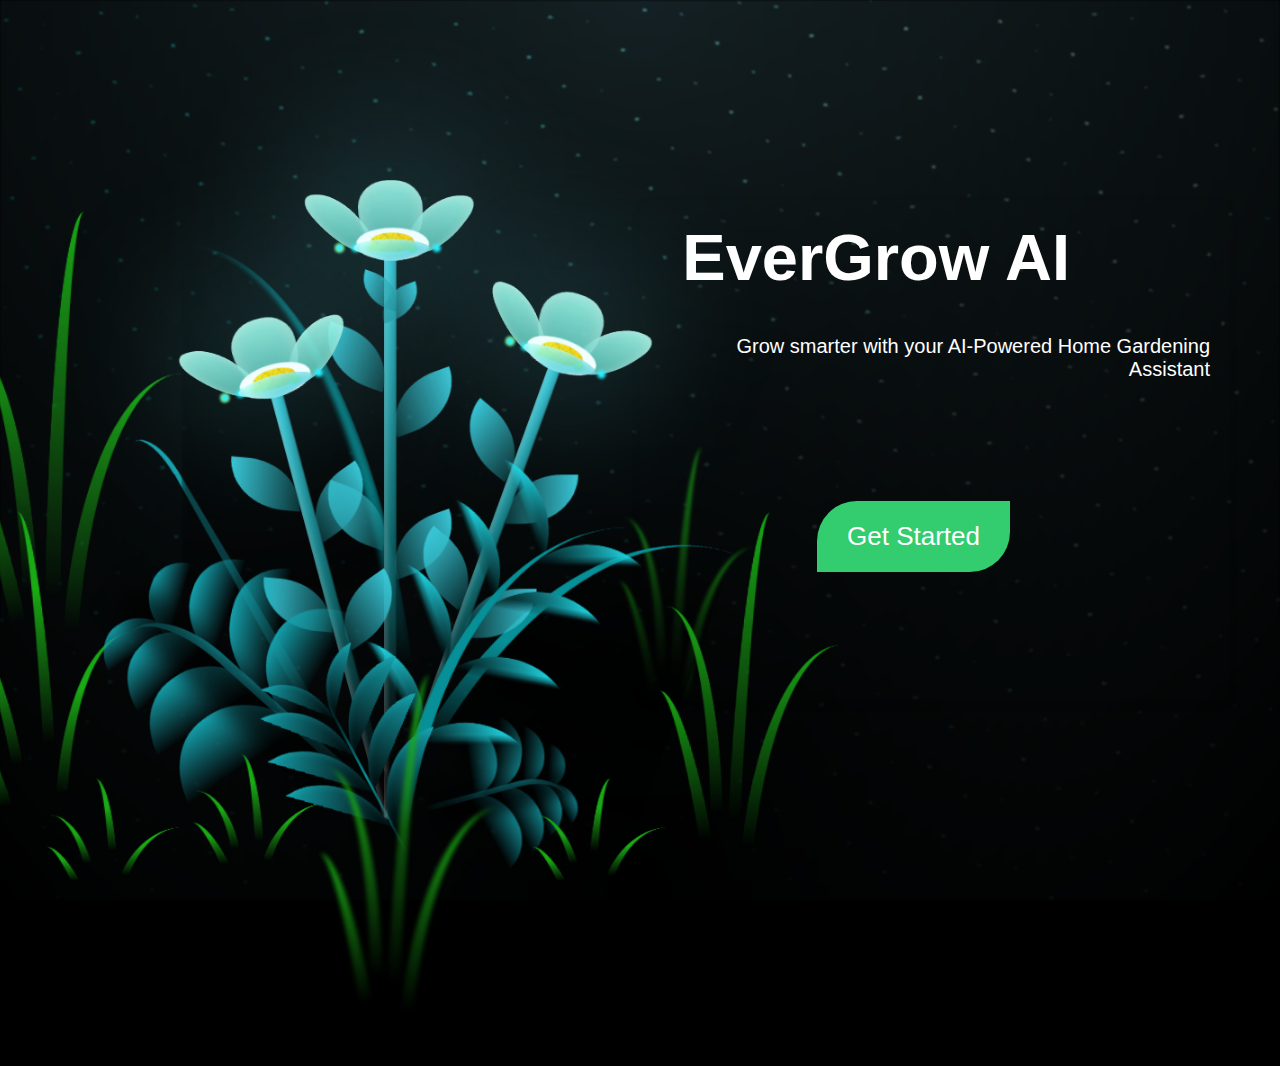
<file: index.html>
<!DOCTYPE html>
<html lang="en">
<head>
  <meta charset="UTF-8">
  <meta name="viewport" content="width=device-width, initial-scale=1.0">
  <title>EverGrow AI</title>
  <link rel="stylesheet" href="assets/css/index.css">
</head>


<body class="not-loaded">
  <div class="night"></div>

  <div class="right-content">
    <h2>EverGrow AI</h2>
    <p>Grow smarter with your AI-Powered Home Gardening Assistant</p>
    <button id="startButton">Get Started</button>
  </div>
  
  <div class="flowers">
    <div class="flower flower--1">
      <div class="flower__leafs flower__leafs--1">
        <div class="flower__leaf flower__leaf--1"></div>
        <div class="flower__leaf flower__leaf--2"></div>
        <div class="flower__leaf flower__leaf--3"></div>
        <div class="flower__leaf flower__leaf--4"></div>
        <div class="flower__white-circle"></div>

        <div class="flower__light flower__light--1"></div>
        <div class="flower__light flower__light--2"></div>
        <div class="flower__light flower__light--3"></div>
        <div class="flower__light flower__light--4"></div>
        <div class="flower__light flower__light--5"></div>
        <div class="flower__light flower__light--6"></div>
        <div class="flower__light flower__light--7"></div>
        <div class="flower__light flower__light--8"></div>

      </div>
      <div class="flower__line">
        <div class="flower__line__leaf flower__line__leaf--1"></div>
        <div class="flower__line__leaf flower__line__leaf--2"></div>
        <div class="flower__line__leaf flower__line__leaf--3"></div>
        <div class="flower__line__leaf flower__line__leaf--4"></div>
        <div class="flower__line__leaf flower__line__leaf--5"></div>
        <div class="flower__line__leaf flower__line__leaf--6"></div>
      </div>
    </div>

    <div class="flower flower--2">
      <div class="flower__leafs flower__leafs--2">
        <div class="flower__leaf flower__leaf--1"></div>
        <div class="flower__leaf flower__leaf--2"></div>
        <div class="flower__leaf flower__leaf--3"></div>
        <div class="flower__leaf flower__leaf--4"></div>
        <div class="flower__white-circle"></div>

        <div class="flower__light flower__light--1"></div>
        <div class="flower__light flower__light--2"></div>
        <div class="flower__light flower__light--3"></div>
        <div class="flower__light flower__light--4"></div>
        <div class="flower__light flower__light--5"></div>
        <div class="flower__light flower__light--6"></div>
        <div class="flower__light flower__light--7"></div>
        <div class="flower__light flower__light--8"></div>

      </div>
      <div class="flower__line">
        <div class="flower__line__leaf flower__line__leaf--1"></div>
        <div class="flower__line__leaf flower__line__leaf--2"></div>
        <div class="flower__line__leaf flower__line__leaf--3"></div>
        <div class="flower__line__leaf flower__line__leaf--4"></div>
      </div>
    </div>

    <div class="flower flower--3">
      <div class="flower__leafs flower__leafs--3">
        <div class="flower__leaf flower__leaf--1"></div>
        <div class="flower__leaf flower__leaf--2"></div>
        <div class="flower__leaf flower__leaf--3"></div>
        <div class="flower__leaf flower__leaf--4"></div>
        <div class="flower__white-circle"></div>

        <div class="flower__light flower__light--1"></div>
        <div class="flower__light flower__light--2"></div>
        <div class="flower__light flower__light--3"></div>
        <div class="flower__light flower__light--4"></div>
        <div class="flower__light flower__light--5"></div>
        <div class="flower__light flower__light--6"></div>
        <div class="flower__light flower__light--7"></div>
        <div class="flower__light flower__light--8"></div>

      </div>
      <div class="flower__line">
        <div class="flower__line__leaf flower__line__leaf--1"></div>
        <div class="flower__line__leaf flower__line__leaf--2"></div>
        <div class="flower__line__leaf flower__line__leaf--3"></div>
        <div class="flower__line__leaf flower__line__leaf--4"></div>
      </div>
    </div>

    <div class="grow-ans" style="--d:1.2s">
      <div class="flower__g-long">
        <div class="flower__g-long__top"></div>
        <div class="flower__g-long__bottom"></div>
      </div>
    </div>

    <div class="growing-grass">
      <div class="flower__grass flower__grass--1">
        <div class="flower__grass--top"></div>
        <div class="flower__grass--bottom"></div>
        <div class="flower__grass__leaf flower__grass__leaf--1"></div>
        <div class="flower__grass__leaf flower__grass__leaf--2"></div>
        <div class="flower__grass__leaf flower__grass__leaf--3"></div>
        <div class="flower__grass__leaf flower__grass__leaf--4"></div>
        <div class="flower__grass__leaf flower__grass__leaf--5"></div>
        <div class="flower__grass__leaf flower__grass__leaf--6"></div>
        <div class="flower__grass__leaf flower__grass__leaf--7"></div>
        <div class="flower__grass__leaf flower__grass__leaf--8"></div>
        <div class="flower__grass__overlay"></div>
      </div>
    </div>

    <div class="growing-grass">
      <div class="flower__grass flower__grass--2">
        <div class="flower__grass--top"></div>
        <div class="flower__grass--bottom"></div>
        <div class="flower__grass__leaf flower__grass__leaf--1"></div>
        <div class="flower__grass__leaf flower__grass__leaf--2"></div>
        <div class="flower__grass__leaf flower__grass__leaf--3"></div>
        <div class="flower__grass__leaf flower__grass__leaf--4"></div>
        <div class="flower__grass__leaf flower__grass__leaf--5"></div>
        <div class="flower__grass__leaf flower__grass__leaf--6"></div>
        <div class="flower__grass__leaf flower__grass__leaf--7"></div>
        <div class="flower__grass__leaf flower__grass__leaf--8"></div>
        <div class="flower__grass__overlay"></div>
      </div>
    </div>

    <div class="grow-ans" style="--d:2.4s">
      <div class="flower__g-right flower__g-right--1">
        <div class="leaf"></div>
      </div>
    </div>

    <div class="grow-ans" style="--d:2.8s">
      <div class="flower__g-right flower__g-right--2">
        <div class="leaf"></div>
      </div>
    </div>

    <div class="grow-ans" style="--d:2.8s">
      <div class="flower__g-front">
        <div class="flower__g-front__leaf-wrapper flower__g-front__leaf-wrapper--1">
          <div class="flower__g-front__leaf"></div>
        </div>
        <div class="flower__g-front__leaf-wrapper flower__g-front__leaf-wrapper--2">
          <div class="flower__g-front__leaf"></div>
        </div>
        <div class="flower__g-front__leaf-wrapper flower__g-front__leaf-wrapper--3">
          <div class="flower__g-front__leaf"></div>
        </div>
        <div class="flower__g-front__leaf-wrapper flower__g-front__leaf-wrapper--4">
          <div class="flower__g-front__leaf"></div>
        </div>
        <div class="flower__g-front__leaf-wrapper flower__g-front__leaf-wrapper--5">
          <div class="flower__g-front__leaf"></div>
        </div>
        <div class="flower__g-front__leaf-wrapper flower__g-front__leaf-wrapper--6">
          <div class="flower__g-front__leaf"></div>
        </div>
        <div class="flower__g-front__leaf-wrapper flower__g-front__leaf-wrapper--7">
          <div class="flower__g-front__leaf"></div>
        </div>
        <div class="flower__g-front__leaf-wrapper flower__g-front__leaf-wrapper--8">
          <div class="flower__g-front__leaf"></div>
        </div>
        <div class="flower__g-front__line"></div>
      </div>
    </div>

    <div class="grow-ans" style="--d:3.2s">
      <div class="flower__g-fr">
        <div class="leaf"></div>
        <div class="flower__g-fr__leaf flower__g-fr__leaf--1"></div>
        <div class="flower__g-fr__leaf flower__g-fr__leaf--2"></div>
        <div class="flower__g-fr__leaf flower__g-fr__leaf--3"></div>
        <div class="flower__g-fr__leaf flower__g-fr__leaf--4"></div>
        <div class="flower__g-fr__leaf flower__g-fr__leaf--5"></div>
        <div class="flower__g-fr__leaf flower__g-fr__leaf--6"></div>
        <div class="flower__g-fr__leaf flower__g-fr__leaf--7"></div>
        <div class="flower__g-fr__leaf flower__g-fr__leaf--8"></div>
      </div>
    </div>

    <div class="long-g long-g--0">
      <div class="grow-ans" style="--d:3s">
        <div class="leaf leaf--0"></div>
      </div>
      <div class="grow-ans" style="--d:2.2s">
        <div class="leaf leaf--1"></div>
      </div>
      <div class="grow-ans" style="--d:3.4s">
        <div class="leaf leaf--2"></div>
      </div>
      <div class="grow-ans" style="--d:3.6s">
        <div class="leaf leaf--3"></div>
      </div>
    </div>

    <div class="long-g long-g--1">
      <div class="grow-ans" style="--d:3.6s">
        <div class="leaf leaf--0"></div>
      </div>
      <div class="grow-ans" style="--d:3.8s">
        <div class="leaf leaf--1"></div>
      </div>
      <div class="grow-ans" style="--d:4s">
        <div class="leaf leaf--2"></div>
      </div>
      <div class="grow-ans" style="--d:4.2s">
        <div class="leaf leaf--3"></div>
      </div>
    </div>

    <div class="long-g long-g--2">
      <div class="grow-ans" style="--d:4s">
        <div class="leaf leaf--0"></div>
      </div>
      <div class="grow-ans" style="--d:4.2s">
        <div class="leaf leaf--1"></div>
      </div>
      <div class="grow-ans" style="--d:4.4s">
        <div class="leaf leaf--2"></div>
      </div>
      <div class="grow-ans" style="--d:4.6s">
        <div class="leaf leaf--3"></div>
      </div>
    </div>

    <div class="long-g long-g--3">
      <div class="grow-ans" style="--d:4s">
        <div class="leaf leaf--0"></div>
      </div>
      <div class="grow-ans" style="--d:4.2s">
        <div class="leaf leaf--1"></div>
      </div>
      <div class="grow-ans" style="--d:3s">
        <div class="leaf leaf--2"></div>
      </div>
      <div class="grow-ans" style="--d:3.6s">
        <div class="leaf leaf--3"></div>
      </div>
    </div>

    <div class="long-g long-g--4">
      <div class="grow-ans" style="--d:4s">
        <div class="leaf leaf--0"></div>
      </div>
      <div class="grow-ans" style="--d:4.2s">
        <div class="leaf leaf--1"></div>
      </div>
      <div class="grow-ans" style="--d:3s">
        <div class="leaf leaf--2"></div>
      </div>
      <div class="grow-ans" style="--d:3.6s">
        <div class="leaf leaf--3"></div>
      </div>
    </div>

    <div class="long-g long-g--5">
      <div class="grow-ans" style="--d:4s">
        <div class="leaf leaf--0"></div>
      </div>
      <div class="grow-ans" style="--d:4.2s">
        <div class="leaf leaf--1"></div>
      </div>
      <div class="grow-ans" style="--d:3s">
        <div class="leaf leaf--2"></div>
      </div>
      <div class="grow-ans" style="--d:3.6s">
        <div class="leaf leaf--3"></div>
      </div>
    </div>

    <div class="long-g long-g--6">
      <div class="grow-ans" style="--d:4.2s">
        <div class="leaf leaf--0"></div>
      </div>
      <div class="grow-ans" style="--d:4.4s">
        <div class="leaf leaf--1"></div>
      </div>
      <div class="grow-ans" style="--d:4.6s">
        <div class="leaf leaf--2"></div>
      </div>
      <div class="grow-ans" style="--d:4.8s">
        <div class="leaf leaf--3"></div>
      </div>
    </div>

    <div class="long-g long-g--7">
      <div class="grow-ans" style="--d:3s">
        <div class="leaf leaf--0"></div>
      </div>
      <div class="grow-ans" style="--d:3.2s">
        <div class="leaf leaf--1"></div>
      </div>
      <div class="grow-ans" style="--d:3.5s">
        <div class="leaf leaf--2"></div>
      </div>
      <div class="grow-ans" style="--d:3.6s">
        <div class="leaf leaf--3"></div>
      </div>
    </div>
  </div>
</body>


<script src="assets/js/index.js"></script>
</html>
</file>
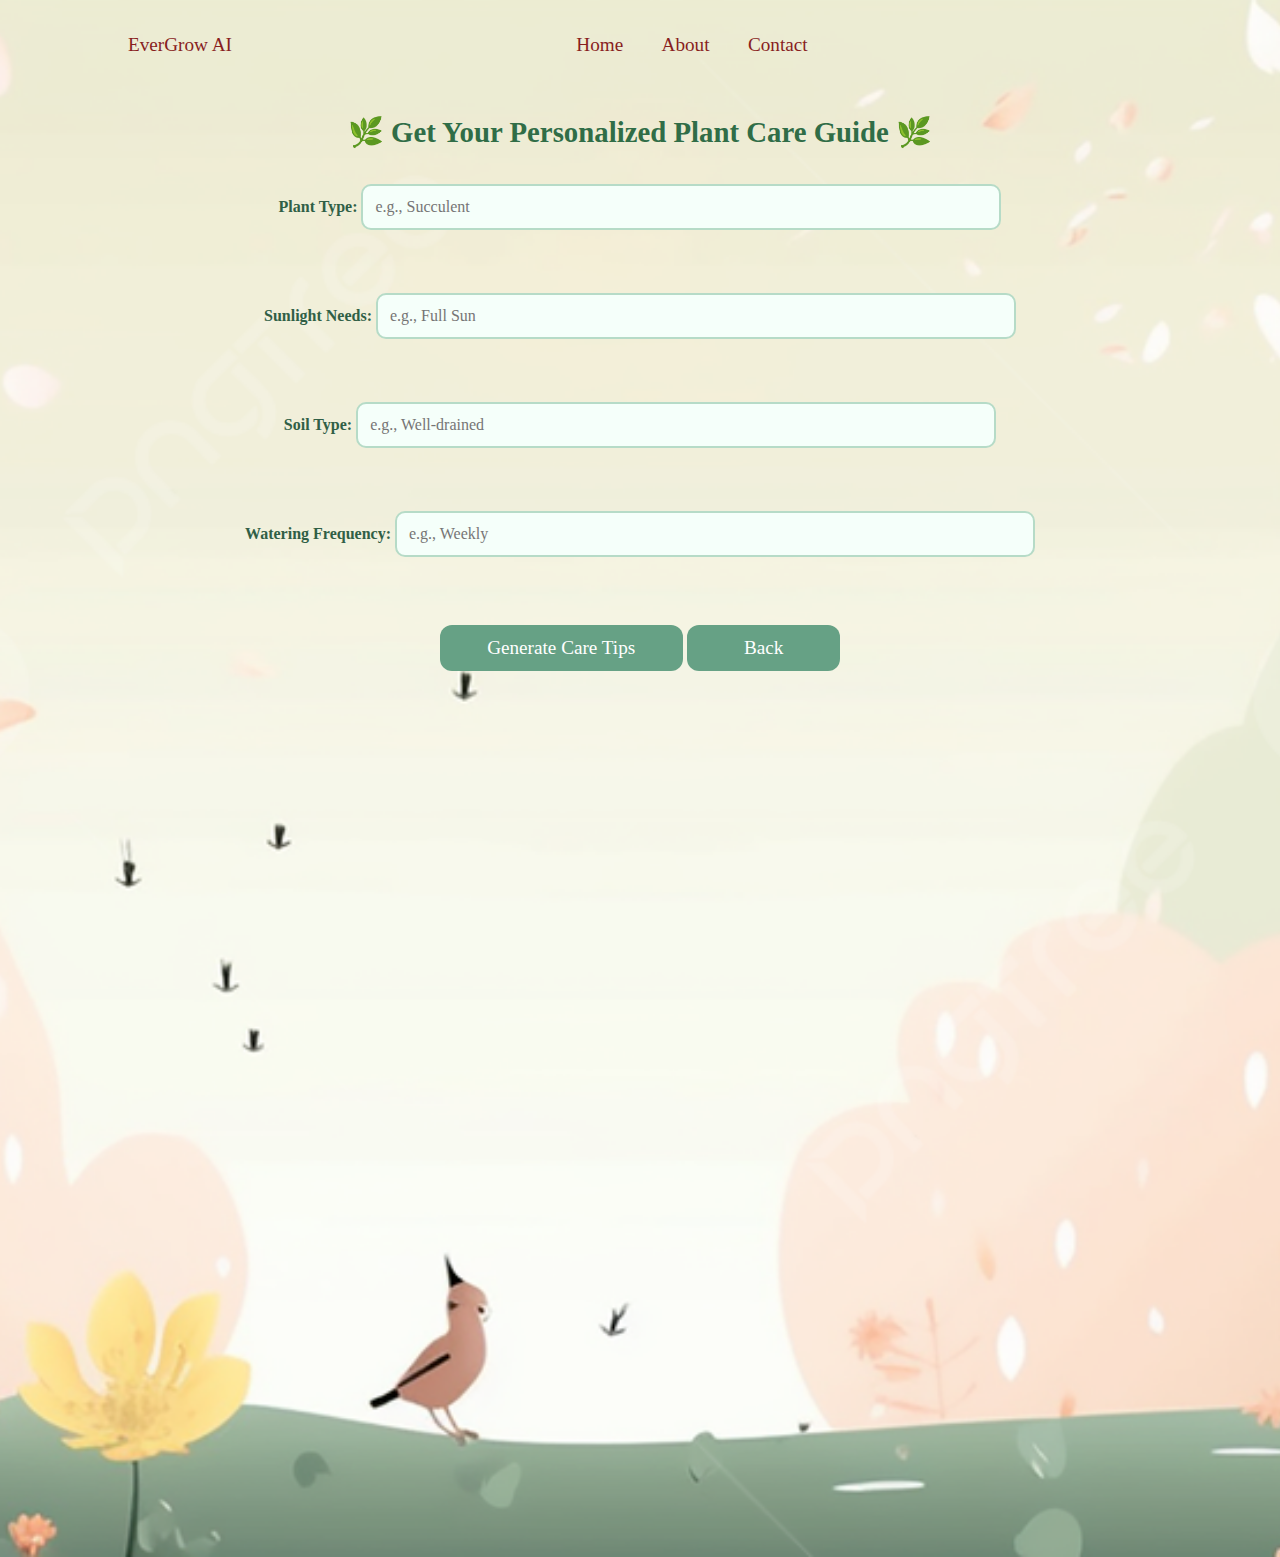
<file: care-guide.html>
<!DOCTYPE html>
<html lang="en">
<head>
  <meta charset="UTF-8">
  <title>Plant Care Guide 🌿</title>
  <link rel="stylesheet" href="/assets/css/care-guide.css">
</head>
<body>

  <nav>
    <a href="/index.html">EverGrow AI</a>
    <div class="cntr-nav">
        <a href="/home.html">Home</a>
        <a href="#">About</a>
        <a href="#">Contact</a>
    </div>
    <i class="ri-search-line"></i>
  </nav>

  <section class="care-guide">
    <h1>🌿 Get Your Personalized Plant Care Guide 🌿</h1>
    
    <form id="plant-form">
      <label>Plant Type:
        <input type="text" id="plantType" placeholder="e.g., Succulent">
      </label><br>

      <label>Sunlight Needs:
        <input type="text" id="sunlight" placeholder="e.g., Full Sun">
      </label><br>

      <label>Soil Type:
        <input type="text" id="soilType" placeholder="e.g., Well-drained">
      </label><br>

      <label>Watering Frequency:
        <input type="text" id="watering" placeholder="e.g., Weekly">
      </label><br>

      <button type="submit">Generate Care Tips</button>
      <a href="/home.html">
        <button type="button">Back</button>
      </a> <br>

    </form>

    <div id="ai-result"></div>
  </section>

  <script src="/assets/js/care-guide.js"></script>
</body>
</html>
</file>
<file: assets/css/index.css>
*,
*::after,
*::before {
  padding: 0;
  margin: 0;
  box-sizing: border-box;
}

:root {
  --dark-color: #000;
}

body {
  display: flex;
  align-items: flex-end;
  min-height: 100vh;
  background-color: var(--dark-color);
  overflow: hidden;
  perspective: 1000px;
}

.right-content {
  position: absolute;
  top: 50%;
  right: 50px; /* Adjust for spacing */
  transform: translateY(-50%);
  text-align: right;
  background: rgba(255, 255, 255, 0); /* Light background */
  padding: 20px;
  border-radius: 10px;
  box-shadow: 0px 4px 10px rgba(0, 0, 0, 0.1);
  height: 500px;
  width: 590px;
}
.right-content h2 {
  color: #fff;
  padding-right: 140px;
  font-family: "Gill Sans", "Gill Sans MT", Calibri, "Trebuchet MS", sans-serif;
  font-size: 65px;
  margin-bottom: 10px;
}
.right-content p {
  color: #fff;
  padding-top: 30px;
  padding-left: 10px;
  padding-bottom: 100px;
  font-family: "Gill Sans", "Gill Sans MT", Calibri, "Trebuchet MS", sans-serif;
  font-size: 20px;
  margin-bottom: 20px;
}

#startButton {
  margin-right: 200px;
  background: #33cc6e;
  color: white;
  border: none;
  padding: 20px 30px;
  font-size: 26px;
  cursor: pointer;
  border-radius: 40px 0 40px 0;
}
#startButton:hover {
  background: rgb(90, 132, 92);
}

.night {
  position: fixed;
  left: 50%;
  top: 0;
  transform: translateX(-50%);
  width: 100%;
  height: 100%;
  filter: blur(0.1vmin);
  background-image: radial-gradient(ellipse at top, transparent 0%, var(--dark-color)), radial-gradient(ellipse at bottom, var(--dark-color), rgba(145, 233, 255, 0.2)), repeating-linear-gradient(220deg, rgb(0, 0, 0) 0px, rgb(0, 0, 0) 19px, transparent 19px, transparent 22px), repeating-linear-gradient(189deg, rgb(0, 0, 0) 0px, rgb(0, 0, 0) 19px, transparent 19px, transparent 22px), repeating-linear-gradient(148deg, rgb(0, 0, 0) 0px, rgb(0, 0, 0) 19px, transparent 19px, transparent 22px), linear-gradient(90deg, rgb(0, 255, 250), rgb(240, 240, 240));
}

.flowers {
  position: absolute;
  left: 30%;
  position: relative;
  transform: scale(0.9);
}

.flower {
  position: absolute;
  bottom: 10vmin;
  transform-origin: bottom center;
  z-index: 10;
  --fl-speed: 0.8s;
}
.flower--1 {
  animation: moving-flower-1 4s linear infinite;
}
.flower--1 .flower__line {
  height: 70vmin;
  animation-delay: 0.3s;
}
.flower--1 .flower__line__leaf--1 {
  animation: blooming-leaf-right var(--fl-speed) 1.6s backwards;
}
.flower--1 .flower__line__leaf--2 {
  animation: blooming-leaf-right var(--fl-speed) 1.4s backwards;
}
.flower--1 .flower__line__leaf--3 {
  animation: blooming-leaf-left var(--fl-speed) 1.2s backwards;
}
.flower--1 .flower__line__leaf--4 {
  animation: blooming-leaf-left var(--fl-speed) 1s backwards;
}
.flower--1 .flower__line__leaf--5 {
  animation: blooming-leaf-right var(--fl-speed) 1.8s backwards;
}
.flower--1 .flower__line__leaf--6 {
  animation: blooming-leaf-left var(--fl-speed) 2s backwards;
}
.flower--2 {
  left: 50%;
  transform: rotate(20deg);
  animation: moving-flower-2 4s linear infinite;
}
.flower--2 .flower__line {
  height: 60vmin;
  animation-delay: 0.6s;
}
.flower--2 .flower__line__leaf--1 {
  animation: blooming-leaf-right var(--fl-speed) 1.9s backwards;
}
.flower--2 .flower__line__leaf--2 {
  animation: blooming-leaf-right var(--fl-speed) 1.7s backwards;
}
.flower--2 .flower__line__leaf--3 {
  animation: blooming-leaf-left var(--fl-speed) 1.5s backwards;
}
.flower--2 .flower__line__leaf--4 {
  animation: blooming-leaf-left var(--fl-speed) 1.3s backwards;
}
.flower--3 {
  left: 50%;
  transform: rotate(-15deg);
  animation: moving-flower-3 4s linear infinite;
}
.flower--3 .flower__line {
  animation-delay: 0.9s;
}
.flower--3 .flower__line__leaf--1 {
  animation: blooming-leaf-right var(--fl-speed) 2.5s backwards;
}
.flower--3 .flower__line__leaf--2 {
  animation: blooming-leaf-right var(--fl-speed) 2.3s backwards;
}
.flower--3 .flower__line__leaf--3 {
  animation: blooming-leaf-left var(--fl-speed) 2.1s backwards;
}
.flower--3 .flower__line__leaf--4 {
  animation: blooming-leaf-left var(--fl-speed) 1.9s backwards;
}
.flower__leafs {
  position: relative;
  animation: blooming-flower 2s backwards;
}
.flower__leafs--1 {
  animation-delay: 1.1s;
}
.flower__leafs--2 {
  animation-delay: 1.4s;
}
.flower__leafs--3 {
  animation-delay: 1.7s;
}
.flower__leafs::after {
  content: "";
  position: absolute;
  left: 0;
  top: 0;
  transform: translate(-50%, -100%);
  width: 8vmin;
  height: 8vmin;
  background-color: #6bf0ff;
  filter: blur(10vmin);
}
.flower__leaf {
  position: absolute;
  bottom: 0;
  left: 50%;
  width: 8vmin;
  height: 11vmin;
  border-radius: 51% 49% 47% 53%/44% 45% 55% 69%;
  background-color: #a7ffee;
  background-image: linear-gradient(to top, #54b8aa, #a7ffee);
  transform-origin: bottom center;
  opacity: 0.9;
  box-shadow: inset 0 0 2vmin rgba(255, 255, 255, 0.5);
}
.flower__leaf--1 {
  transform: translate(-10%, 1%) rotateY(40deg) rotateX(-50deg);
}
.flower__leaf--2 {
  transform: translate(-50%, -4%) rotateX(40deg);
}
.flower__leaf--3 {
  transform: translate(-90%, 0%) rotateY(45deg) rotateX(50deg);
}
.flower__leaf--4 {
  width: 8vmin;
  height: 8vmin;
  transform-origin: bottom left;
  border-radius: 4vmin 10vmin 4vmin 4vmin;
  transform: translate(0%, 18%) rotateX(70deg) rotate(-43deg);
  background-image: linear-gradient(to top, #39c6d6, #a7ffee);
  z-index: 1;
  opacity: 0.8;
}
.flower__white-circle {
  position: absolute;
  left: -3.5vmin;
  top: -3vmin;
  width: 9vmin;
  height: 4vmin;
  border-radius: 50%;
  background-color: #fff;
}
.flower__white-circle::after {
  content: "";
  position: absolute;
  left: 50%;
  top: 45%;
  transform: translate(-50%, -50%);
  width: 60%;
  height: 60%;
  border-radius: inherit;
  background-image: repeating-linear-gradient(135deg, rgba(0, 0, 0, 0.03) 0px, rgba(0, 0, 0, 0.03) 1px, transparent 1px, transparent 12px), repeating-linear-gradient(45deg, rgba(0, 0, 0, 0.03) 0px, rgba(0, 0, 0, 0.03) 1px, transparent 1px, transparent 12px), repeating-linear-gradient(67.5deg, rgba(0, 0, 0, 0.03) 0px, rgba(0, 0, 0, 0.03) 1px, transparent 1px, transparent 12px), repeating-linear-gradient(135deg, rgba(0, 0, 0, 0.03) 0px, rgba(0, 0, 0, 0.03) 1px, transparent 1px, transparent 12px), repeating-linear-gradient(45deg, rgba(0, 0, 0, 0.03) 0px, rgba(0, 0, 0, 0.03) 1px, transparent 1px, transparent 12px), repeating-linear-gradient(112.5deg, rgba(0, 0, 0, 0.03) 0px, rgba(0, 0, 0, 0.03) 1px, transparent 1px, transparent 12px), repeating-linear-gradient(112.5deg, rgba(0, 0, 0, 0.03) 0px, rgba(0, 0, 0, 0.03) 1px, transparent 1px, transparent 12px), repeating-linear-gradient(45deg, rgba(0, 0, 0, 0.03) 0px, rgba(0, 0, 0, 0.03) 1px, transparent 1px, transparent 12px), repeating-linear-gradient(22.5deg, rgba(0, 0, 0, 0.03) 0px, rgba(0, 0, 0, 0.03) 1px, transparent 1px, transparent 12px), repeating-linear-gradient(45deg, rgba(0, 0, 0, 0.03) 0px, rgba(0, 0, 0, 0.03) 1px, transparent 1px, transparent 12px), repeating-linear-gradient(22.5deg, rgba(0, 0, 0, 0.03) 0px, rgba(0, 0, 0, 0.03) 1px, transparent 1px, transparent 12px), repeating-linear-gradient(135deg, rgba(0, 0, 0, 0.03) 0px, rgba(0, 0, 0, 0.03) 1px, transparent 1px, transparent 12px), repeating-linear-gradient(157.5deg, rgba(0, 0, 0, 0.03) 0px, rgba(0, 0, 0, 0.03) 1px, transparent 1px, transparent 12px), repeating-linear-gradient(67.5deg, rgba(0, 0, 0, 0.03) 0px, rgba(0, 0, 0, 0.03) 1px, transparent 1px, transparent 12px), repeating-linear-gradient(67.5deg, rgba(0, 0, 0, 0.03) 0px, rgba(0, 0, 0, 0.03) 1px, transparent 1px, transparent 12px), linear-gradient(90deg, rgb(255, 235, 18), rgb(255, 206, 0));
}
.flower__line {
  height: 55vmin;
  width: 1.5vmin;
  background-image: linear-gradient(to left, rgba(0, 0, 0, 0.2), transparent, rgba(255, 255, 255, 0.2)), linear-gradient(to top, transparent 10%, #14757a, #39c6d6);
  box-shadow: inset 0 0 2px rgba(0, 0, 0, 0.5);
  animation: grow-flower-tree 4s backwards;
}
.flower__line__leaf {
  --w: 7vmin;
  --h: calc(var(--w) + 2vmin);
  position: absolute;
  top: 20%;
  left: 90%;
  width: var(--w);
  height: var(--h);
  border-top-right-radius: var(--h);
  border-bottom-left-radius: var(--h);
  background-image: linear-gradient(to top, rgba(20, 117, 122, 0.4), #39c6d6);
}
.flower__line__leaf--1 {
  transform: rotate(70deg) rotateY(30deg);
}
.flower__line__leaf--2 {
  top: 45%;
  transform: rotate(70deg) rotateY(30deg);
}
.flower__line__leaf--3, .flower__line__leaf--4, .flower__line__leaf--6 {
  border-top-right-radius: 0;
  border-bottom-left-radius: 0;
  border-top-left-radius: var(--h);
  border-bottom-right-radius: var(--h);
  left: -460%;
  top: 12%;
  transform: rotate(-70deg) rotateY(30deg);
}
.flower__line__leaf--4 {
  top: 40%;
}
.flower__line__leaf--5 {
  top: 0;
  transform-origin: left;
  transform: rotate(70deg) rotateY(30deg) scale(0.6);
}
.flower__line__leaf--6 {
  top: -2%;
  left: -450%;
  transform-origin: right;
  transform: rotate(-70deg) rotateY(30deg) scale(0.6);
}
.flower__light {
  position: absolute;
  bottom: 0vmin;
  width: 1vmin;
  height: 1vmin;
  background-color: rgb(255, 251, 0);
  border-radius: 50%;
  filter: blur(0.2vmin);
  animation: light-ans 4s linear infinite backwards;
}
.flower__light:nth-child(odd) {
  background-color: #23f0ff;
}
.flower__light--1 {
  left: -2vmin;
  animation-delay: 1s;
}
.flower__light--2 {
  left: 3vmin;
  animation-delay: 0.5s;
}
.flower__light--3 {
  left: -6vmin;
  animation-delay: 0.3s;
}
.flower__light--4 {
  left: 6vmin;
  animation-delay: 0.9s;
}
.flower__light--5 {
  left: -1vmin;
  animation-delay: 1.5s;
}
.flower__light--6 {
  left: -4vmin;
  animation-delay: 3s;
}
.flower__light--7 {
  left: 3vmin;
  animation-delay: 2s;
}
.flower__light--8 {
  left: -6vmin;
  animation-delay: 3.5s;
}
.flower__grass {
  --c: #159faa;
  --line-w: 1.5vmin;
  position: absolute;
  bottom: 12vmin;
  left: -7vmin;
  display: flex;
  flex-direction: column;
  align-items: flex-end;
  z-index: 20;
  transform-origin: bottom center;
  transform: rotate(-48deg) rotateY(40deg);
}
.flower__grass--1 {
  animation: moving-grass 2s linear infinite;
}
.flower__grass--2 {
  left: 2vmin;
  bottom: 10vmin;
  transform: scale(0.5) rotate(75deg) rotateX(10deg) rotateY(-200deg);
  opacity: 0.8;
  z-index: 0;
  animation: moving-grass--2 1.5s linear infinite;
}
.flower__grass--top {
  width: 7vmin;
  height: 10vmin;
  border-top-right-radius: 100%;
  border-right: var(--line-w) solid var(--c);
  transform-origin: bottom center;
  transform: rotate(-2deg);
}
.flower__grass--bottom {
  margin-top: -2px;
  width: var(--line-w);
  height: 25vmin;
  background-image: linear-gradient(to top, transparent, var(--c));
}
.flower__grass__leaf {
  --size: 10vmin;
  position: absolute;
  width: calc(var(--size) * 2.1);
  height: var(--size);
  border-top-left-radius: var(--size);
  border-top-right-radius: var(--size);
  background-image: linear-gradient(to top, transparent, transparent 30%, var(--c));
  z-index: 100;
}
.flower__grass__leaf--1 {
  top: -6%;
  left: 30%;
  --size: 6vmin;
  transform: rotate(-20deg);
  animation: growing-grass-ans--1 2s 2.6s backwards;
}
@keyframes growing-grass-ans--1 {
  0% {
    transform-origin: bottom left;
    transform: rotate(-20deg) scale(0);
  }
}
.flower__grass__leaf--2 {
  top: -5%;
  left: -110%;
  --size: 6vmin;
  transform: rotate(10deg);
  animation: growing-grass-ans--2 2s 2.4s linear backwards;
}
@keyframes growing-grass-ans--2 {
  0% {
    transform-origin: bottom right;
    transform: rotate(10deg) scale(0);
  }
}
.flower__grass__leaf--3 {
  top: 5%;
  left: 60%;
  --size: 8vmin;
  transform: rotate(-18deg) rotateX(-20deg);
  animation: growing-grass-ans--3 2s 2.2s linear backwards;
}
@keyframes growing-grass-ans--3 {
  0% {
    transform-origin: bottom left;
    transform: rotate(-18deg) rotateX(-20deg) scale(0);
  }
}
.flower__grass__leaf--4 {
  top: 6%;
  left: -135%;
  --size: 8vmin;
  transform: rotate(2deg);
  animation: growing-grass-ans--4 2s 2s linear backwards;
}
@keyframes growing-grass-ans--4 {
  0% {
    transform-origin: bottom right;
    transform: rotate(2deg) scale(0);
  }
}
.flower__grass__leaf--5 {
  top: 20%;
  left: 60%;
  --size: 10vmin;
  transform: rotate(-24deg) rotateX(-20deg);
  animation: growing-grass-ans--5 2s 1.8s linear backwards;
}
@keyframes growing-grass-ans--5 {
  0% {
    transform-origin: bottom left;
    transform: rotate(-24deg) rotateX(-20deg) scale(0);
  }
}
.flower__grass__leaf--6 {
  top: 22%;
  left: -180%;
  --size: 10vmin;
  transform: rotate(10deg);
  animation: growing-grass-ans--6 2s 1.6s linear backwards;
}
@keyframes growing-grass-ans--6 {
  0% {
    transform-origin: bottom right;
    transform: rotate(10deg) scale(0);
  }
}
.flower__grass__leaf--7 {
  top: 39%;
  left: 70%;
  --size: 10vmin;
  transform: rotate(-10deg);
  animation: growing-grass-ans--7 2s 1.4s linear backwards;
}
@keyframes growing-grass-ans--7 {
  0% {
    transform-origin: bottom left;
    transform: rotate(-10deg) scale(0);
  }
}
.flower__grass__leaf--8 {
  top: 40%;
  left: -215%;
  --size: 11vmin;
  transform: rotate(10deg);
  animation: growing-grass-ans--8 2s 1.2s linear backwards;
}
@keyframes growing-grass-ans--8 {
  0% {
    transform-origin: bottom right;
    transform: rotate(10deg) scale(0);
  }
}
.flower__grass__overlay {
  position: absolute;
  top: -10%;
  right: 0%;
  width: 100%;
  height: 100%;
  background-color: rgba(0, 0, 0, 0.6);
  filter: blur(1.5vmin);
  z-index: 100;
}
.flower__g-long {
  --w: 2vmin;
  --h: 6vmin;
  --c: #159faa;
  position: absolute;
  bottom: 10vmin;
  left: -3vmin;
  transform-origin: bottom center;
  transform: rotate(-30deg) rotateY(-20deg);
  display: flex;
  flex-direction: column;
  align-items: flex-end;
  animation: flower-g-long-ans 3s linear infinite;
}
@keyframes flower-g-long-ans {
  0%, 100% {
    transform: rotate(-30deg) rotateY(-20deg);
  }
  50% {
    transform: rotate(-32deg) rotateY(-20deg);
  }
}
.flower__g-long__top {
  top: calc(var(--h) * -1);
  width: calc(var(--w) + 1vmin);
  height: var(--h);
  border-top-right-radius: 100%;
  border-right: 0.7vmin solid var(--c);
  transform: translate(-0.7vmin, 1vmin);
}
.flower__g-long__bottom {
  width: var(--w);
  height: 50vmin;
  transform-origin: bottom center;
  background-image: linear-gradient(to top, transparent 30%, var(--c));
  box-shadow: inset 0 0 2px rgba(0, 0, 0, 0.5);
  clip-path: polygon(35% 0, 65% 1%, 100% 100%, 0% 100%);
}
.flower__g-right {
  position: absolute;
  bottom: 6vmin;
  left: -2vmin;
  transform-origin: bottom left;
  transform: rotate(20deg);
}
.flower__g-right .leaf {
  width: 30vmin;
  height: 50vmin;
  border-top-left-radius: 100%;
  border-left: 2vmin solid #079097;
  background-image: linear-gradient(to bottom, transparent, var(--dark-color) 60%);
  -webkit-mask-image: linear-gradient(to top, transparent 30%, #079097 60%);
}
.flower__g-right--1 {
  animation: flower-g-right-ans 2.5s linear infinite;
}
.flower__g-right--2 {
  left: 5vmin;
  transform: rotateY(-180deg);
  animation: flower-g-right-ans--2 3s linear infinite;
}
.flower__g-right--2 .leaf {
  height: 75vmin;
  filter: blur(0.3vmin);
  opacity: 0.8;
}
@keyframes flower-g-right-ans {
  0%, 100% {
    transform: rotate(20deg);
  }
  50% {
    transform: rotate(24deg) rotateX(-20deg);
  }
}
@keyframes flower-g-right-ans--2 {
  0%, 100% {
    transform: rotateY(-180deg) rotate(0deg) rotateX(-20deg);
  }
  50% {
    transform: rotateY(-180deg) rotate(6deg) rotateX(-20deg);
  }
}
.flower__g-front {
  position: absolute;
  bottom: 6vmin;
  left: 2.5vmin;
  z-index: 100;
  transform-origin: bottom center;
  transform: rotate(-28deg) rotateY(30deg) scale(1.04);
  animation: flower__g-front-ans 2s linear infinite;
}
@keyframes flower__g-front-ans {
  0%, 100% {
    transform: rotate(-28deg) rotateY(30deg) scale(1.04);
  }
  50% {
    transform: rotate(-35deg) rotateY(40deg) scale(1.04);
  }
}
.flower__g-front__line {
  width: 0.3vmin;
  height: 20vmin;
  background-image: linear-gradient(to top, transparent, #079097, transparent 100%);
  position: relative;
}
.flower__g-front__leaf-wrapper {
  position: absolute;
  top: 0;
  left: 0;
  transform-origin: bottom left;
  transform: rotate(10deg);
}
.flower__g-front__leaf-wrapper:nth-child(even) {
  left: 0vmin;
  transform: rotateY(-180deg) rotate(5deg);
  animation: flower__g-front__leaf-left-ans 1s ease-in backwards;
}
.flower__g-front__leaf-wrapper:nth-child(odd) {
  animation: flower__g-front__leaf-ans 1s ease-in backwards;
}
.flower__g-front__leaf-wrapper--1 {
  top: -8vmin;
  transform: scale(0.7);
  animation: flower__g-front__leaf-ans 1s 5.5s ease-in backwards !important;
}
.flower__g-front__leaf-wrapper--2 {
  top: -8vmin;
  transform: rotateY(-180deg) scale(0.7) !important;
  animation: flower__g-front__leaf-left-ans-2 1s 4.6s ease-in backwards !important;
}
.flower__g-front__leaf-wrapper--3 {
  top: -3vmin;
  animation: flower__g-front__leaf-ans 1s 4.6s ease-in backwards;
}
.flower__g-front__leaf-wrapper--4 {
  top: -3vmin;
  transform: rotateY(-180deg) scale(0.9) !important;
  animation: flower__g-front__leaf-left-ans-2 1s 4.6s ease-in backwards !important;
}
@keyframes flower__g-front__leaf-left-ans-2 {
  0% {
    transform: rotateY(-180deg) scale(0);
  }
}
.flower__g-front__leaf-wrapper--5, .flower__g-front__leaf-wrapper--6 {
  top: 2vmin;
}
.flower__g-front__leaf-wrapper--7, .flower__g-front__leaf-wrapper--8 {
  top: 6.5vmin;
}
.flower__g-front__leaf-wrapper--2 {
  animation-delay: 5.2s !important;
}
.flower__g-front__leaf-wrapper--3 {
  animation-delay: 4.9s !important;
}
.flower__g-front__leaf-wrapper--5 {
  animation-delay: 4.3s !important;
}
.flower__g-front__leaf-wrapper--6 {
  animation-delay: 4.1s !important;
}
.flower__g-front__leaf-wrapper--7 {
  animation-delay: 3.8s !important;
}
.flower__g-front__leaf-wrapper--8 {
  animation-delay: 3.5s !important;
}
@keyframes flower__g-front__leaf-ans {
  0% {
    transform: rotate(10deg) scale(0);
  }
}
@keyframes flower__g-front__leaf-left-ans {
  0% {
    transform: rotateY(-180deg) rotate(5deg) scale(0);
  }
}
.flower__g-front__leaf {
  width: 10vmin;
  height: 10vmin;
  border-radius: 100% 0% 0% 100%/100% 100% 0% 0%;
  box-shadow: inset 0 2px 1vmin hsla(184, 97%, 58%, 0.2);
  background-image: linear-gradient(to bottom left, transparent, var(--dark-color)), linear-gradient(to bottom right, #159faa 50%, transparent 50%, transparent);
  -webkit-mask-image: linear-gradient(to bottom right, #159faa 50%, transparent 50%, transparent);
  mask-image: linear-gradient(to bottom right, #159faa 50%, transparent 50%, transparent);
}
.flower__g-fr {
  position: absolute;
  bottom: -4vmin;
  left: vmin;
  transform-origin: bottom left;
  z-index: 10;
  animation: flower__g-fr-ans 2s linear infinite;
}
@keyframes flower__g-fr-ans {
  0%, 100% {
    transform: rotate(2deg);
  }
  50% {
    transform: rotate(4deg);
  }
}
.flower__g-fr .leaf {
  width: 30vmin;
  height: 50vmin;
  border-top-left-radius: 100%;
  border-left: 2vmin solid #079097;
  -webkit-mask-image: linear-gradient(to top, transparent 25%, #079097 50%);
  position: relative;
  z-index: 1;
}
.flower__g-fr__leaf {
  position: absolute;
  top: 0;
  left: 0;
  width: 10vmin;
  height: 10vmin;
  border-radius: 100% 0% 0% 100%/100% 100% 0% 0%;
  box-shadow: inset 0 2px 1vmin hsla(184, 97%, 58%, 0.2);
  background-image: linear-gradient(to bottom left, transparent, var(--dark-color) 98%), linear-gradient(to bottom right, #23f0ff 45%, transparent 50%, transparent);
  -webkit-mask-image: linear-gradient(135deg, #159faa 40%, transparent 50%, transparent);
}
.flower__g-fr__leaf--1 {
  left: 20vmin;
  transform: rotate(45deg);
  animation: flower__g-fr-leaft-ans-1 0.5s 5.2s linear backwards;
}
@keyframes flower__g-fr-leaft-ans-1 {
  0% {
    transform-origin: left;
    transform: rotate(45deg) scale(0);
  }
}
.flower__g-fr__leaf--2 {
  left: 12vmin;
  top: -7vmin;
  transform: rotate(25deg) rotateY(-180deg);
  animation: flower__g-fr-leaft-ans-6 0.5s 5s linear backwards;
}
.flower__g-fr__leaf--3 {
  left: 15vmin;
  top: 6vmin;
  transform: rotate(55deg);
  animation: flower__g-fr-leaft-ans-5 0.5s 4.8s linear backwards;
}
.flower__g-fr__leaf--4 {
  left: 6vmin;
  top: -2vmin;
  transform: rotate(25deg) rotateY(-180deg);
  animation: flower__g-fr-leaft-ans-6 0.5s 4.6s linear backwards;
}
.flower__g-fr__leaf--5 {
  left: 10vmin;
  top: 14vmin;
  transform: rotate(55deg);
  animation: flower__g-fr-leaft-ans-5 0.5s 4.4s linear backwards;
}
@keyframes flower__g-fr-leaft-ans-5 {
  0% {
    transform-origin: left;
    transform: rotate(55deg) scale(0);
  }
}
.flower__g-fr__leaf--6 {
  left: 0vmin;
  top: 6vmin;
  transform: rotate(25deg) rotateY(-180deg);
  animation: flower__g-fr-leaft-ans-6 0.5s 4.2s linear backwards;
}
@keyframes flower__g-fr-leaft-ans-6 {
  0% {
    transform-origin: right;
    transform: rotate(25deg) rotateY(-180deg) scale(0);
  }
}
.flower__g-fr__leaf--7 {
  left: 5vmin;
  top: 22vmin;
  transform: rotate(45deg);
  animation: flower__g-fr-leaft-ans-7 0.5s 4s linear backwards;
}
@keyframes flower__g-fr-leaft-ans-7 {
  0% {
    transform-origin: left;
    transform: rotate(45deg) scale(0);
  }
}
.flower__g-fr__leaf--8 {
  left: -4vmin;
  top: 15vmin;
  transform: rotate(15deg) rotateY(-180deg);
  animation: flower__g-fr-leaft-ans-8 0.5s 3.8s linear backwards;
}
@keyframes flower__g-fr-leaft-ans-8 {
  0% {
    transform-origin: right;
    transform: rotate(15deg) rotateY(-180deg) scale(0);
  }
}

.long-g {
  position: absolute;
  bottom: 25vmin;
  left: -42vmin;
  transform-origin: bottom left;
}
.long-g--1 {
  bottom: 0vmin;
  transform: scale(0.8) rotate(-5deg);
}
.long-g--1 .leaf {
  -webkit-mask-image: linear-gradient(to top, transparent 40%, #079097 80%) !important;
}
.long-g--1 .leaf--1 {
  --w: 5vmin;
  --h: 60vmin;
  left: -2vmin;
  transform: rotate(3deg) rotateY(-180deg);
}
.long-g--2, .long-g--3 {
  bottom: -3vmin;
  left: -35vmin;
  transform-origin: center;
  transform: scale(0.6) rotateX(60deg);
}
.long-g--2 .leaf, .long-g--3 .leaf {
  -webkit-mask-image: linear-gradient(to top, transparent 50%, #079097 80%) !important;
}
.long-g--2 .leaf--1, .long-g--3 .leaf--1 {
  left: -1vmin;
  transform: rotateY(-180deg);
}
.long-g--3 {
  left: -17vmin;
  bottom: 0vmin;
}
.long-g--3 .leaf {
  -webkit-mask-image: linear-gradient(to top, transparent 40%, #079097 80%) !important;
}
.long-g--4 {
  left: 25vmin;
  bottom: -3vmin;
  transform-origin: center;
  transform: scale(0.6) rotateX(60deg);
}
.long-g--4 .leaf {
  -webkit-mask-image: linear-gradient(to top, transparent 50%, #079097 80%) !important;
}
.long-g--5 {
  left: 42vmin;
  bottom: 0vmin;
  transform: scale(0.8) rotate(2deg);
}
.long-g--6 {
  left: 0vmin;
  bottom: -20vmin;
  z-index: 100;
  filter: blur(0.3vmin);
  transform: scale(0.8) rotate(2deg);
}
.long-g--7 {
  left: 35vmin;
  bottom: 20vmin;
  z-index: -1;
  filter: blur(0.3vmin);
  transform: scale(0.6) rotate(2deg);
  opacity: 0.7;
}
.long-g .leaf {
  --w: 15vmin;
  --h: 40vmin;
  --c: #1aaa15;
  position: absolute;
  bottom: 0;
  width: var(--w);
  height: var(--h);
  border-top-left-radius: 100%;
  border-left: 2vmin solid var(--c);
  -webkit-mask-image: linear-gradient(to top, transparent 20%, var(--dark-color));
  transform-origin: bottom center;
}
.long-g .leaf--0 {
  left: 2vmin;
  animation: leaf-ans-1 4s linear infinite;
}
.long-g .leaf--1 {
  --w: 5vmin;
  --h: 60vmin;
  animation: leaf-ans-1 4s linear infinite;
}
.long-g .leaf--2 {
  --w: 10vmin;
  --h: 40vmin;
  left: -0.5vmin;
  bottom: 5vmin;
  transform-origin: bottom left;
  transform: rotateY(-180deg);
  animation: leaf-ans-2 3s linear infinite;
}
.long-g .leaf--3 {
  --w: 5vmin;
  --h: 30vmin;
  left: -1vmin;
  bottom: 3.2vmin;
  transform-origin: bottom left;
  transform: rotate(-10deg) rotateY(-180deg);
  animation: leaf-ans-3 3s linear infinite;
}

@keyframes leaf-ans-1 {
  0%, 100% {
    transform: rotate(-5deg) scale(1);
  }
  50% {
    transform: rotate(5deg) scale(1.1);
  }
}
@keyframes leaf-ans-2 {
  0%, 100% {
    transform: rotateY(-180deg) rotate(5deg);
  }
  50% {
    transform: rotateY(-180deg) rotate(0deg) scale(1.1);
  }
}
@keyframes leaf-ans-3 {
  0%, 100% {
    transform: rotate(-10deg) rotateY(-180deg);
  }
  50% {
    transform: rotate(-20deg) rotateY(-180deg);
  }
}
.grow-ans {
  animation: grow-ans 2s var(--d) backwards;
}

@keyframes grow-ans {
  0% {
    transform: scale(0);
    opacity: 0;
  }
}
@keyframes light-ans {
  0% {
    opacity: 0;
    transform: translateY(0vmin);
  }
  25% {
    opacity: 1;
    transform: translateY(-5vmin) translateX(-2vmin);
  }
  50% {
    opacity: 1;
    transform: translateY(-15vmin) translateX(2vmin);
    filter: blur(0.2vmin);
  }
  75% {
    transform: translateY(-20vmin) translateX(-2vmin);
    filter: blur(0.2vmin);
  }
  100% {
    transform: translateY(-30vmin);
    opacity: 0;
    filter: blur(1vmin);
  }
}
@keyframes moving-flower-1 {
  0%, 100% {
    transform: rotate(2deg);
  }
  50% {
    transform: rotate(-2deg);
  }
}
@keyframes moving-flower-2 {
  0%, 100% {
    transform: rotate(18deg);
  }
  50% {
    transform: rotate(14deg);
  }
}
@keyframes moving-flower-3 {
  0%, 100% {
    transform: rotate(-18deg);
  }
  50% {
    transform: rotate(-20deg) rotateY(-10deg);
  }
}
@keyframes blooming-leaf-right {
  0% {
    transform-origin: left;
    transform: rotate(70deg) rotateY(30deg) scale(0);
  }
}
@keyframes blooming-leaf-left {
  0% {
    transform-origin: right;
    transform: rotate(-70deg) rotateY(30deg) scale(0);
  }
}
@keyframes grow-flower-tree {
  0% {
    height: 0;
    border-radius: 1vmin;
  }
}
@keyframes blooming-flower {
  0% {
    transform: scale(0);
  }
}
@keyframes moving-grass {
  0%, 100% {
    transform: rotate(-48deg) rotateY(40deg);
  }
  50% {
    transform: rotate(-50deg) rotateY(40deg);
  }
}
@keyframes moving-grass--2 {
  0%, 100% {
    transform: scale(0.5) rotate(75deg) rotateX(10deg) rotateY(-200deg);
  }
  50% {
    transform: scale(0.5) rotate(79deg) rotateX(10deg) rotateY(-200deg);
  }
}
.growing-grass {
  animation: growing-grass-ans 1s 2s backwards;
}

@keyframes growing-grass-ans {
  0% {
    transform: scale(0);
  }
}
.not-loaded * {
  animation-play-state: paused !important;
}

/*# sourceMappingURL=index.css.map */
</file>
<file: assets/css/care-guide.css>
*{
  margin: 0;
  padding: 0;
  box-sizing: border-box;
  font-family: "EB Garamond", serif;
}

nav{
  position:absolute;
  display: flex;
  align-items: center;
  justify-content: space-between;
  width: 100%;
  height: 10vh;
  padding: 0vw 10vw;
  z-index: 99;
}

nav a, i{
  font-size: 1.5vw;
  text-decoration: none;
  color: #881e1e;
}

nav a:hover{
  color: rgb(242, 140, 68);
  text-decoration: underline;
}

.cntr-nav{
  display: flex;
  gap: 3vw;
}

nav i{
  font-size: 1.5vw;
}

.care-guide{
  background: url(/assets/img/care-guide-bg.jpg);
  height: 173vh;
  background-repeat: no-repeat;
  background-size: cover;
  background-position: center;
  text-align: center;
}

.care-guide form {
  margin-top: 30px;
}

h1{
  padding-top: 115px;
}

label {
  display: block;
  margin: 10px 0;
}

input {
  padding: 10px;
  width: 60%;
  border: 1px solid #ccc;
  border-radius: 6px;
  margin-top: 5px;
}

button {
  margin-top: 20px;
  background: #4caf50;
  color: white;
  padding: 10px 25px;
  border: none;
  border-radius: 8px;
  cursor: pointer;
  font-size: 1.3rem;
}

button:hover {
  background: #388e3c;
}

.card {
  margin-top: 30px;
  padding: 20px;
  background: #e0f2f1;
  border-radius: 10px;
  font-size: 1.1rem;
  color: #2e7d32;
}


h1 {
  text-align: center;
  font-size: 1.8rem;
  color: #306d47;
  margin-bottom: 30px;
}

form label {
  display: block;
  font-weight: bold;
  margin-bottom: 10px;
  color: #305f46;
}

form input {
  width: 50%;
  padding: 12px;
  margin-bottom: 20px;
  border: 2px solid #b6dbc7;
  border-radius: 10px;
  background-color: #f5fffa;
  font-size: 1rem;
  box-sizing: border-box;
  transition: border-color 0.3s;
}

form input:focus {
  outline: none;
  border-color: #226244;
  background-color: #ffffff;
}

button[type="submit"] {
  background-color: #66a185;
  color: white;
  padding: 12px 20px;
  border: none;
  border-radius: 12px;
  font-size: 1.2rem;
  cursor: pointer;
  transition: background-color 0.3s, transform 0.2s;
  width: 19%;
}

button[type="submit"]:hover {
  background-color: #47976e;
  transform: scale(1.03);
}


button[type="button"] {
  background-color: #66a185;
  color: white;
  padding: 12px 20px;
  border: none;
  border-radius: 12px;
  font-size: 1.2rem;
  cursor: pointer;
  transition: background-color 0.3s, transform 0.2s;
  width: 12%;
}

button[type="button"]:hover {
  background-color: #47976e;
  transform: scale(1.03);
}



#ai-result {
  max-width: 1000px;
  margin: 20px auto;
  padding: 10px;
  font-family: 'Segoe UI', sans-serif;
  max-height: 700px;      
  overflow-y: auto;       
  padding-right: 10px; 
}

.chat-bubble {
  margin: 10px 0;
  padding: 12px 16px;
  border-radius: 16px;
  line-height: 1.5;
  max-width: 80%;
  white-space: pre-line;
  word-wrap: break-word;
  box-shadow: 0 2px 6px rgba(0, 0, 0, 0.1);
  font-size: 15px;
  transition: all 0.3s ease;
}

.chat-bubble.user {
  background-color: #d1e7dd;
  color: #073a22;
  align-self: flex-end;
  margin-left: auto;
  border-bottom-right-radius: 0;
  font-size: 17px;
}

.chat-bubble.ai {
  background-color: #fde8d0;
  color: #60380a;
  align-self: flex-start;
  margin-right: auto;
  border-bottom-left-radius: 0;
  width: 1000px;
  font-size: 17px;
}

.chat-bubble.error {
  background-color: #f8d7da;
  color: #842029;
  border: 1px solid #f5c2c7;
  font-weight: bold;
  text-align: center;
}

#ai-result {
  display: flex;
  flex-direction: column;
}


#ai-result::-webkit-scrollbar {
  width: 8px;
}

#ai-result::-webkit-scrollbar-track {
  background: #f1f1f1;
  border-radius: 10px;
}

#ai-result::-webkit-scrollbar-thumb {
  background: #bbb;
  border-radius: 10px;
}

#ai-result::-webkit-scrollbar-thumb:hover {
  background: #888;
}



.chat-bubble {
  animation: fadeInUp 0.3s ease-out;
}


@keyframes fadeInUp {
  from {
    opacity: 0;
    transform: translateY(10px);
  }
  to {
    opacity: 1;
    transform: translateY(0);
  }
}
</file>
